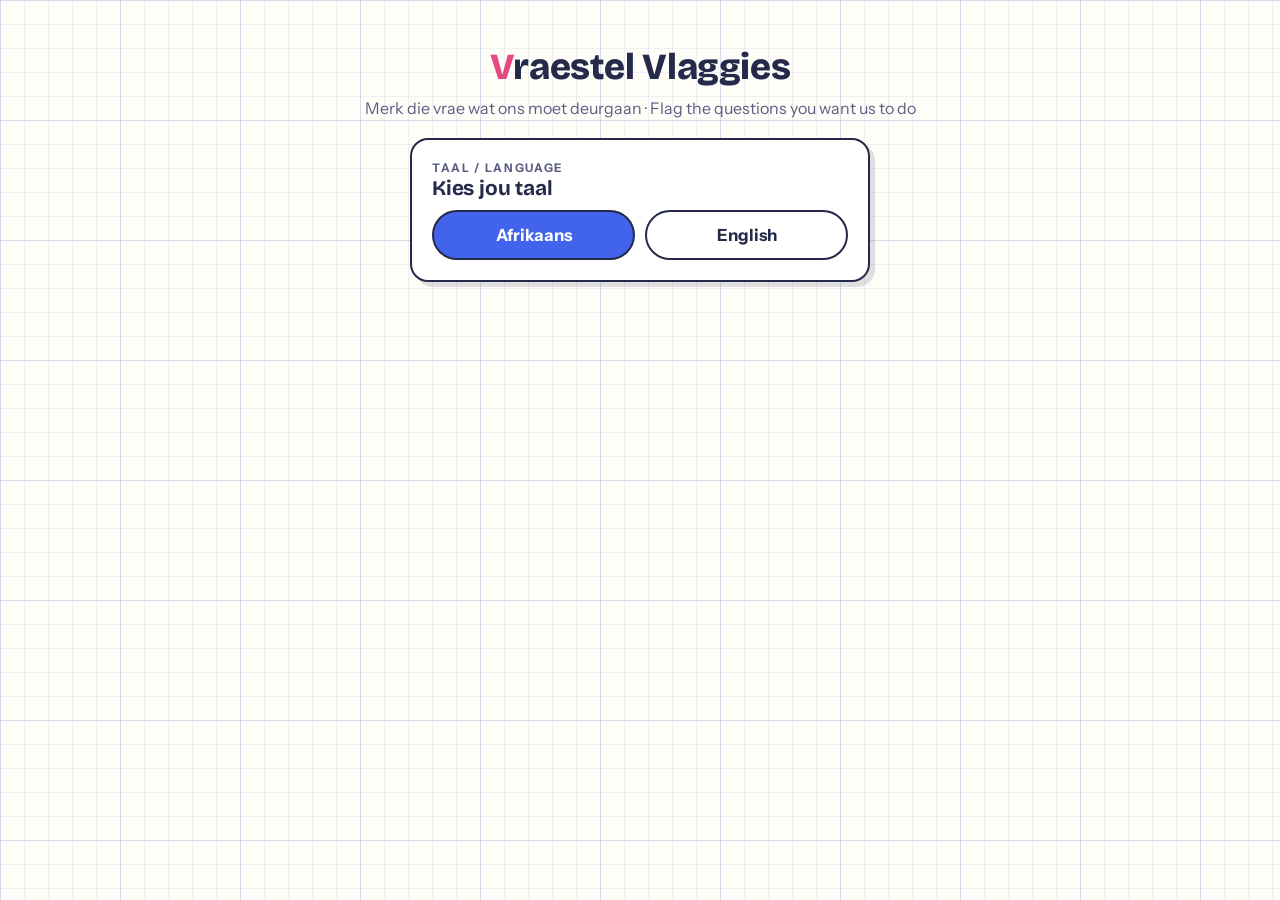
<file: index.html>
<!doctype html>
<html lang="af">
<head>
<meta charset="utf-8">
<meta name="viewport" content="width=device-width, initial-scale=1, viewport-fit=cover">
<title>Vraestel Vlaggies</title>
<meta name="description" content="Merk die vrae uit Vraestel 2A–2D wat ons in die klas moet deurgaan.">
<meta name="theme-color" content="#fffdf8">
<link rel="preconnect" href="https://fonts.googleapis.com">
<link rel="preconnect" href="https://fonts.gstatic.com" crossorigin>
<link href="https://fonts.googleapis.com/css2?family=Bricolage+Grotesque:opsz,wght@12..96,500;12..96,700;12..96,800&family=Instrument+Sans:ital,wght@0,400;0,500;0,600;0,700;1,400&display=swap" rel="stylesheet">
<link rel="stylesheet" href="css/styles.css">
</head>
<body>
<div id="app">
  <div class="topbar" id="topbar" hidden></div>
  <main class="view" id="view"></main>
  <div class="bottombar" id="bottombar" hidden></div>
</div>
<noscript><p style="padding:20px">Hierdie bladsy het JavaScript nodig. · This page needs JavaScript.</p></noscript>
<script type="module" src="js/app.js"></script>
</body>
</html>
</file>
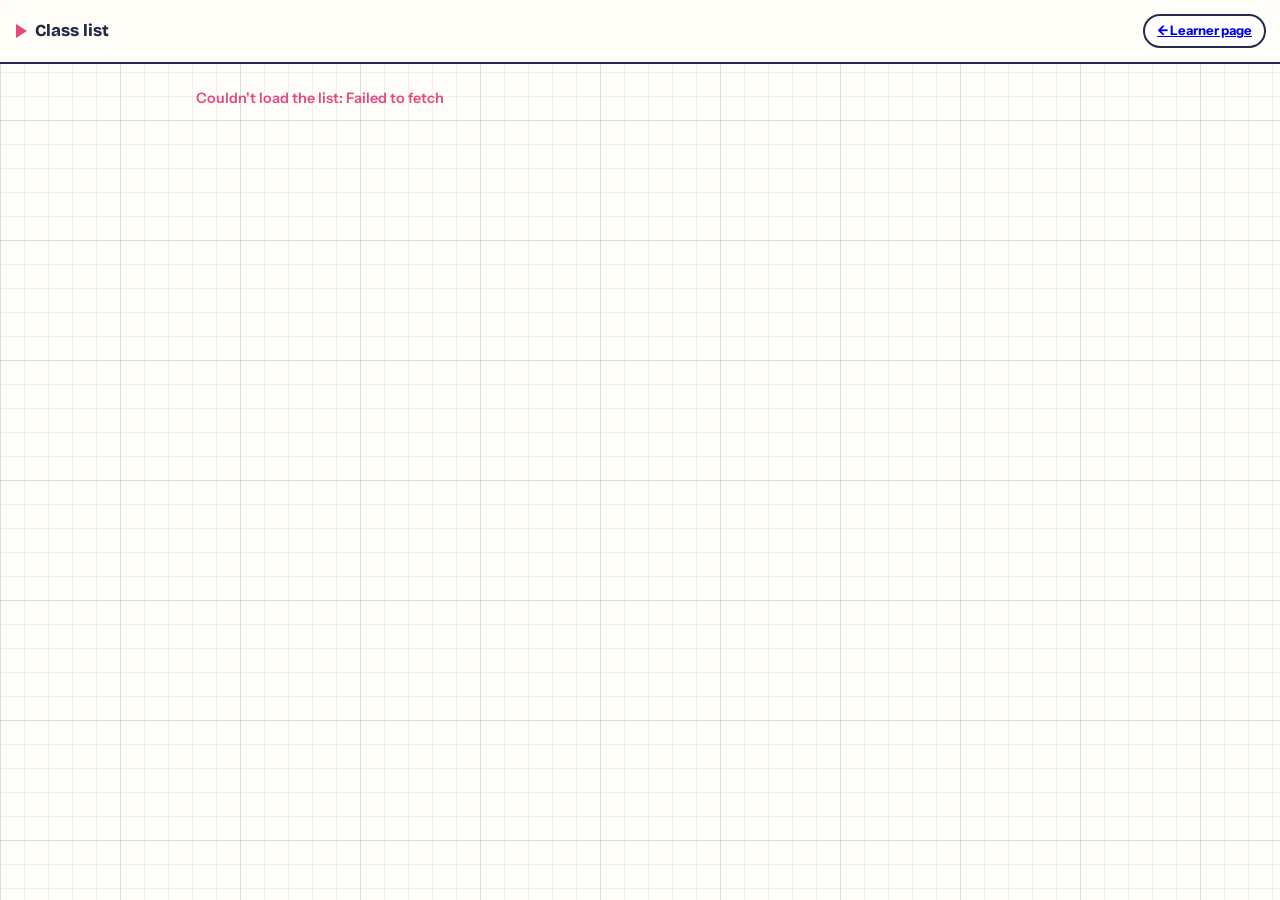
<file: dashboard.html>
<!doctype html>
<html lang="en">
<head>
<meta charset="utf-8">
<meta name="viewport" content="width=device-width, initial-scale=1, viewport-fit=cover">
<title>Paper Flags — Class list</title>
<meta name="robots" content="noindex, nofollow">
<link rel="preconnect" href="https://fonts.googleapis.com">
<link rel="preconnect" href="https://fonts.gstatic.com" crossorigin>
<link href="https://fonts.googleapis.com/css2?family=Bricolage+Grotesque:opsz,wght@12..96,500;12..96,700;12..96,800&family=Instrument+Sans:ital,wght@0,400;0,500;0,600;0,700;1,400&display=swap" rel="stylesheet">
<link rel="stylesheet" href="css/styles.css">
</head>
<body>
<div id="app">
  <div class="topbar">
    <span class="tb-logo"><span class="tb-flag"></span><span>Class list</span></span>
    <div class="tb-right"><a class="pill" href="index.html">← Learner page</a></div>
  </div>
  <main class="view dash" id="view"><p class="muted">Loading…</p></main>
</div>
<script type="module" src="js/dashboard.js"></script>
</body>
</html>
</file>
<file: css/styles.css>
/* ============================================================
   Vraestel Vlaggies — same family as Circle Quest:
   cream grid paper, Bricolage headings, Instrument Sans body,
   five accents, thick ink borders, hard offset shadows. Phone-first.
   ============================================================ */
:root{
  --ink:#252a4a; --ink-soft:#5a5f82;
  --papier:#fffdf8; --kaart:#ffffff;
  --grid:rgba(86,120,190,.10); --grid2:rgba(86,120,190,.16);
  --s1:#e64980; --s2:#f76707; --s3:#0ea271; --s4:#4263eb; --s5:#9c36b5;
  --accent:#4263eb;
  --radius:18px;
  --shadow:5px 5px 0 rgba(37,42,74,.14);
  --shadow-sm:3px 3px 0 rgba(37,42,74,.16);
}
*{box-sizing:border-box; margin:0; padding:0;}
html{scroll-behavior:smooth;}
@media (prefers-reduced-motion: reduce){ *{transition:none!important; animation:none!important;} }
body{
  font-family:"Instrument Sans",system-ui,-apple-system,"Segoe UI",sans-serif;
  color:var(--ink); background-color:var(--papier);
  background-image:
    linear-gradient(var(--grid2) 1px, transparent 1px),
    linear-gradient(90deg, var(--grid2) 1px, transparent 1px),
    linear-gradient(var(--grid) 1px, transparent 1px),
    linear-gradient(90deg, var(--grid) 1px, transparent 1px);
  background-size:120px 120px,120px 120px,24px 24px,24px 24px;
  line-height:1.5; -webkit-text-size-adjust:100%;
}
h1,h2,h3{font-family:"Bricolage Grotesque","Instrument Sans",sans-serif; line-height:1.08; letter-spacing:-.01em;}
.eyebrow{font-weight:700; letter-spacing:.14em; font-size:.74rem; color:var(--ink-soft); text-transform:uppercase;}
.muted{color:var(--ink-soft);} .small{font-size:.82rem;} .center{text-align:center;}
.err{color:var(--s1); font-weight:600; font-size:.9rem; margin:6px 0;}

#app{min-height:100dvh; display:flex; flex-direction:column;}
.view{width:100%; max-width:720px; margin:0 auto; padding:18px 16px 96px; flex:1;}
[hidden]{display:none!important;}

/* ---------- buttons & pills ---------- */
.btn{
  cursor:pointer; font:700 .95rem "Instrument Sans",sans-serif;
  border:2px solid var(--ink); border-radius:999px; padding:10px 18px;
  background:#fff; color:var(--ink); transition:transform .1s ease, box-shadow .1s ease;
}
.btn:hover,.btn:focus-visible{transform:translate(-1px,-1px); box-shadow:2px 2px 0 var(--ink); outline:none;}
.btn:active{transform:translate(0,0); box-shadow:none;}
.btn.primary{background:var(--accent); color:#fff; border-color:var(--ink);}
.btn.big{padding:13px 22px; font-size:1.05rem; width:100%;}
.btn.small{padding:7px 14px; font-size:.85rem;}
.btn:disabled{opacity:.5; cursor:default; transform:none; box-shadow:none;}
.link-btn{background:none; border:none; color:var(--ink-soft); font:600 .9rem "Instrument Sans",sans-serif;
  cursor:pointer; padding:11px 8px; min-height:42px;}
.link-btn:hover{color:var(--ink);}

.pill{border:2px solid var(--ink); border-radius:999px; padding:5px 12px; font-weight:700; font-size:.82rem; background:#fff; white-space:nowrap;}
/* the two topbar controls a learner actually taps need a phone-sized target */
.pill.lang{cursor:pointer; min-height:42px; padding:5px 16px;}
.tb-logo{min-height:42px; padding:4px 2px;}
.pill.who{background:rgba(37,42,74,.06); border-style:dashed;}
.pill.count{background:var(--s1); color:#fff;}

/* ---------- top bar ---------- */
.topbar{position:sticky; top:0; z-index:40; display:flex; justify-content:space-between; align-items:center;
  gap:8px; padding:10px 14px; background:rgba(255,253,248,.92); backdrop-filter:blur(6px); border-bottom:2px solid var(--ink);}
.tb-logo{display:inline-flex; align-items:center; gap:8px; background:none; border:none; cursor:pointer;
  font-family:"Bricolage Grotesque",sans-serif; font-weight:800; font-size:1.05rem; color:var(--ink);}
.tb-flag{width:0;height:0;border-left:11px solid var(--s1);border-top:7px solid transparent;border-bottom:7px solid transparent;display:inline-block;}
.tb-right{display:flex; align-items:center; gap:6px; flex-wrap:wrap; justify-content:flex-end;}

/* ---------- cards ---------- */
.card{background:var(--kaart); border:2px solid var(--ink); border-radius:var(--radius); padding:20px; box-shadow:var(--shadow);}
.card + .card{margin-top:14px;}
.card-title{font-size:1.3rem; margin-bottom:4px;}

/* ---------- opening screens ---------- */
.hero{position:relative; text-align:center; padding:30px 0 18px; overflow:hidden;}
.hero h1{font-size:2.3rem; font-weight:800;}
.hero h1::first-letter{color:var(--s1);}
.hero p{margin-top:8px; color:var(--ink-soft);}
.gate{max-width:460px; margin:0 auto;}
.text-input{width:100%; font:500 1rem "Instrument Sans",sans-serif; padding:12px 14px; margin:8px 0;
  border:2px solid var(--ink); border-radius:12px; background:#fff; color:var(--ink);}
.text-input:focus{outline:none; box-shadow:2px 2px 0 var(--accent);}
.lang-row{display:flex; gap:10px; margin-top:10px;}
.lang-row .btn{flex:1;}

/* the anonymous tick */
.tick-row{display:flex; align-items:flex-start; gap:12px; cursor:pointer; margin:10px 0 2px;
  padding:12px 14px; border:2px dashed var(--ink); border-radius:14px; background:rgba(37,42,74,.03);}
.tick-row:hover{background:rgba(66,99,235,.07);}
.tick-row:focus-within{box-shadow:2px 2px 0 var(--accent);}
.tick{appearance:none; -webkit-appearance:none; flex:none; width:26px; height:26px; margin-top:1px;
  border:2px solid var(--ink); border-radius:7px; background:#fff; cursor:pointer; position:relative;}
.tick:checked{background:var(--s5);}
.tick:checked::after{content:"✓"; position:absolute; inset:0; color:#fff; font-weight:800;
  font-size:1rem; display:flex; align-items:center; justify-content:center;}
.tick-body{display:flex; flex-direction:column; gap:2px;}
.tick-ttl{font-weight:700; font-size:.95rem;}
.tick-hint{font-size:.82rem; color:var(--ink-soft); line-height:1.35;}

/* ---------- route chooser ---------- */
.routes{display:flex; flex-direction:column; gap:14px; margin-top:16px;}
.route{display:flex; align-items:center; gap:14px; text-align:left; cursor:pointer;
  background:#fff; border:2px solid var(--ink); border-radius:var(--radius); padding:18px;
  box-shadow:var(--shadow); transition:transform .1s ease, box-shadow .1s ease; width:100%; color:var(--ink);}
.route:hover,.route:focus-visible{transform:translate(-2px,-2px); box-shadow:7px 7px 0 rgba(37,42,74,.16); outline:none;}
.route-ico{font-size:1.9rem; line-height:1;}
.route h3{font-size:1.15rem;}
.route p{font-size:.88rem; color:var(--ink-soft); margin-top:2px;}

/* ---------- paper chips ---------- */
.paper-row{display:grid; grid-template-columns:repeat(4,1fr); gap:8px; margin:12px 0 6px;}
.paper-chip{cursor:pointer; font:800 1rem "Bricolage Grotesque",sans-serif; padding:12px 4px;
  border:2px solid var(--ink); border-radius:14px; background:#fff; color:var(--ink); transition:.1s;}
.paper-chip:hover,.paper-chip:focus-visible{transform:translate(-1px,-1px); box-shadow:3px 3px 0 var(--accent); outline:none;}
.paper-chip.on{background:var(--ink); color:#fff;}

/* ---------- search ---------- */
.search-wrap{position:sticky; top:53px; z-index:30; background:var(--papier); padding:10px 0 8px; margin-bottom:2px;}
.search{width:100%; font:500 1rem "Instrument Sans",sans-serif; padding:12px 14px 12px 40px;
  border:2px solid var(--ink); border-radius:999px; background:#fff url("data:image/svg+xml;utf8,<svg xmlns='http://www.w3.org/2000/svg' viewBox='0 0 24 24' fill='none' stroke='%235a5f82' stroke-width='2.4' stroke-linecap='round'><circle cx='11' cy='11' r='7'/><path d='M20 20l-3.5-3.5'/></svg>") no-repeat 12px center; background-size:18px;}
.search:focus{outline:none; box-shadow:2px 2px 0 var(--accent);}
.hint{font-size:.8rem; color:var(--ink-soft); margin-top:6px;}

/* ---------- question list ---------- */
.qblock{border:2px solid var(--ink); border-radius:var(--radius); background:#fff; margin-bottom:12px; overflow:hidden; box-shadow:var(--shadow-sm);}
.qhead{display:flex; align-items:center; gap:10px; padding:12px 14px; background:rgba(37,42,74,.04); border-bottom:2px solid var(--ink);}
.qhead .dot{width:12px; height:12px; border-radius:50%; border:2px solid var(--ink); flex:none;}
.qhead h3{font-size:1.05rem; flex:1;}
.qhead .meta{font-size:.78rem; color:var(--ink-soft); white-space:nowrap;}
.parts{display:flex; flex-direction:column;}
.part{display:flex; align-items:flex-start; gap:10px; text-align:left; width:100%; cursor:pointer;
  background:#fff; border:none; border-top:1px solid rgba(37,42,74,.12); padding:11px 14px; color:var(--ink);
  font:500 .92rem "Instrument Sans",sans-serif; transition:background .1s;}
.part:first-child{border-top:none;}
.part:hover,.part:focus-visible{background:rgba(66,99,235,.07); outline:none;}
.part.on{background:rgba(230,73,128,.10);}
.part-id{font-weight:800; font-family:"Bricolage Grotesque",sans-serif; min-width:56px; flex:none;}
.part-txt{flex:1; line-height:1.35;}
.part-mk{color:var(--ink-soft); font-size:.8rem; flex:none;}
.part-tick{flex:none; font-weight:800; color:var(--s1);}
.part.whole{background:rgba(37,42,74,.035); font-weight:700;}
.part.whole.on{background:rgba(230,73,128,.14);}

/* ---------- topic list ---------- */
.topic{border:2px solid var(--ink); border-radius:var(--radius); background:#fff; margin-bottom:12px; overflow:hidden; box-shadow:var(--shadow-sm);}
.topic-head{display:flex; align-items:center; gap:10px; width:100%; cursor:pointer; text-align:left;
  background:rgba(37,42,74,.04); border:none; padding:14px; color:var(--ink);
  font:800 1.05rem "Bricolage Grotesque",sans-serif;}
.topic-head:hover,.topic-head:focus-visible{background:rgba(66,99,235,.08); outline:none;}
.topic-head .dot{width:14px; height:14px; border-radius:50%; border:2px solid var(--ink); flex:none;}
.topic-head .caret{margin-left:auto; color:var(--ink-soft); font-size:.9rem;}
.subs{border-top:2px solid var(--ink);}
.sub{display:flex; align-items:center; gap:10px; width:100%; text-align:left; cursor:pointer;
  background:#fff; border:none; border-top:1px solid rgba(37,42,74,.12); padding:12px 14px; color:var(--ink);
  font:500 .95rem "Instrument Sans",sans-serif;}
.sub:first-child{border-top:none;}
.sub:hover,.sub:focus-visible{background:rgba(66,99,235,.07); outline:none;}
.sub.on{background:rgba(230,73,128,.10);}
.sub-txt{flex:1;}
.sub-tick{font-weight:800; color:var(--s1);}

.dot-stat{background:var(--s3);} .dot-ana{background:var(--s4);}
.dot-trig{background:var(--s2);} .dot-euc{background:var(--s1);}
.dot-tgraph{background:var(--s5);} .dot-t3d{background:var(--ink);}

/* ---------- "not on the list?" free-text box ---------- */
.note-card{margin-top:16px; border-style:dashed;}
.note-ta{width:100%; min-height:86px; resize:vertical; font:500 .98rem "Instrument Sans",sans-serif;
  padding:12px 14px; margin:10px 0 4px; border:2px solid var(--ink); border-radius:12px;
  background:#fff; color:var(--ink);}
.note-ta:focus{outline:none; box-shadow:2px 2px 0 var(--accent);}
.note-card .btn{margin-top:6px;}

/* ---------- my list ---------- */
.mine{display:flex; flex-direction:column; gap:10px;}
.mine-item{display:flex; align-items:flex-start; gap:10px; border:2px solid var(--ink); border-radius:14px;
  background:#fff; padding:12px 14px; box-shadow:var(--shadow-sm);}
.mine-item .body{flex:1;}
.mine-item .ttl{font-weight:700;}
.mine-item .cmt{font-size:.86rem; color:var(--ink-soft); margin-top:3px; font-style:italic;}
.x-btn{background:none; border:2px solid var(--ink); border-radius:50%; width:38px; height:38px; flex:none;
  cursor:pointer; font-weight:800; font-size:1.1rem; line-height:1; color:var(--ink);}
.x-btn:hover{background:var(--s1); color:#fff;}
.empty{text-align:center; color:var(--ink-soft); padding:26px 10px;}

/* ---------- comment sheet ---------- */
.sheet-back{position:fixed; inset:0; background:rgba(37,42,74,.42); z-index:60; display:flex; align-items:flex-end; justify-content:center;}
.sheet{background:var(--papier); border:2px solid var(--ink); border-radius:20px 20px 0 0; width:100%; max-width:560px;
  padding:20px 18px calc(20px + env(safe-area-inset-bottom)); box-shadow:0 -6px 0 rgba(37,42,74,.14); max-height:88dvh; overflow:auto;}
@media (min-width:560px){ .sheet-back{align-items:center;} .sheet{border-radius:20px; box-shadow:var(--shadow);} }
.sheet h3{font-size:1.2rem;}
.sheet .what{margin:6px 0 2px; font-size:.94rem;}
.sheet textarea{width:100%; min-height:92px; resize:vertical; font:500 .98rem "Instrument Sans",sans-serif;
  padding:12px 14px; margin:10px 0 4px; border:2px solid var(--ink); border-radius:12px; background:#fff; color:var(--ink);}
.sheet textarea:focus{outline:none; box-shadow:2px 2px 0 var(--accent);}
.sheet-btns{display:flex; gap:10px; margin-top:10px;}
.sheet-btns .btn{flex:1;}

/* ---------- bottom bar ---------- */
.bottombar{position:fixed; left:0; right:0; bottom:0; z-index:50; display:flex; gap:8px; justify-content:center;
  padding:10px 12px calc(10px + env(safe-area-inset-bottom));
  background:rgba(255,253,248,.94); backdrop-filter:blur(6px); border-top:2px solid var(--ink);}
.bottombar .btn{flex:1; max-width:230px;}

/* ---------- toast ---------- */
.toast{position:fixed; left:50%; transform:translateX(-50%); bottom:80px; z-index:70;
  background:var(--ink); color:#fff; font-weight:700; font-size:.9rem; padding:10px 18px; border-radius:999px;
  box-shadow:var(--shadow-sm); animation:pop .2s ease;}
@keyframes pop{from{opacity:0; transform:translateX(-50%) translateY(6px);} to{opacity:1;}}

/* ---------- dashboard ---------- */
.dash{max-width:920px;}
.dash-tools{display:flex; flex-wrap:wrap; gap:8px; align-items:center; margin:12px 0;}
.stat-row{display:grid; grid-template-columns:repeat(auto-fit,minmax(120px,1fr)); gap:10px; margin:14px 0;}
.stat{border:2px solid var(--ink); border-radius:14px; background:#fff; padding:12px; text-align:center; box-shadow:var(--shadow-sm);}
.stat b{display:block; font-family:"Bricolage Grotesque",sans-serif; font-size:1.7rem;}
.stat span{font-size:.78rem; color:var(--ink-soft);}
.rank{display:flex; align-items:flex-start; gap:12px; border:2px solid var(--ink); border-radius:14px;
  background:#fff; padding:13px 15px; margin-bottom:10px; box-shadow:var(--shadow-sm);}
.rank .n{font-family:"Bricolage Grotesque",sans-serif; font-weight:800; font-size:1.5rem; min-width:34px;
  text-align:center; color:var(--s1);}
.rank .body{flex:1; min-width:0;}
.rank .ttl{font-weight:800;}
.rank .sub{font-size:.86rem; color:var(--ink-soft); margin-top:2px;}
.rank .who{font-size:.82rem; margin-top:5px;}
.rank .cmts{margin-top:7px; display:flex; flex-direction:column; gap:5px;}
.rank .cmt{font-size:.86rem; border-left:3px solid var(--s2); padding:2px 0 2px 9px;}
.rank .cmt b{font-weight:700;}
.rank.note-rank{border-style:dashed;}
.rank.note-rank .n{font-size:1.9rem; color:var(--s2); line-height:1;}
.rank.note-rank .ttl{font-weight:600; font-style:italic; white-space:pre-wrap;}
.dash-sec{margin-top:26px;}
.dash-sec h2{font-size:1.35rem; margin-bottom:4px;}
textarea.export{width:100%; min-height:240px; font:500 .8rem ui-monospace,Menlo,Consolas,monospace;
  padding:12px; border:2px solid var(--ink); border-radius:12px; background:#fff; color:var(--ink); margin-top:10px;}

/* A handled flag is kept and still readable, just visibly out of the running. */
.rank.done-rank{opacity:.6; border-style:dashed;}
.rank.done-rank .n{color:var(--ink-soft);}
/* One card at a time: the tick-off button sits at the foot of its own card. */
.rank-act{margin-top:9px;}
.rank-act .btn{min-height:40px; padding:9px 17px;}
.rank-act .btn.done-btn{border-color:var(--s3); color:var(--s3);}
.rank-act .btn.done-btn:hover,.rank-act .btn.done-btn:focus-visible{background:var(--s3); color:#fff;}
.rank-act .err{margin-top:6px;}
</file>
